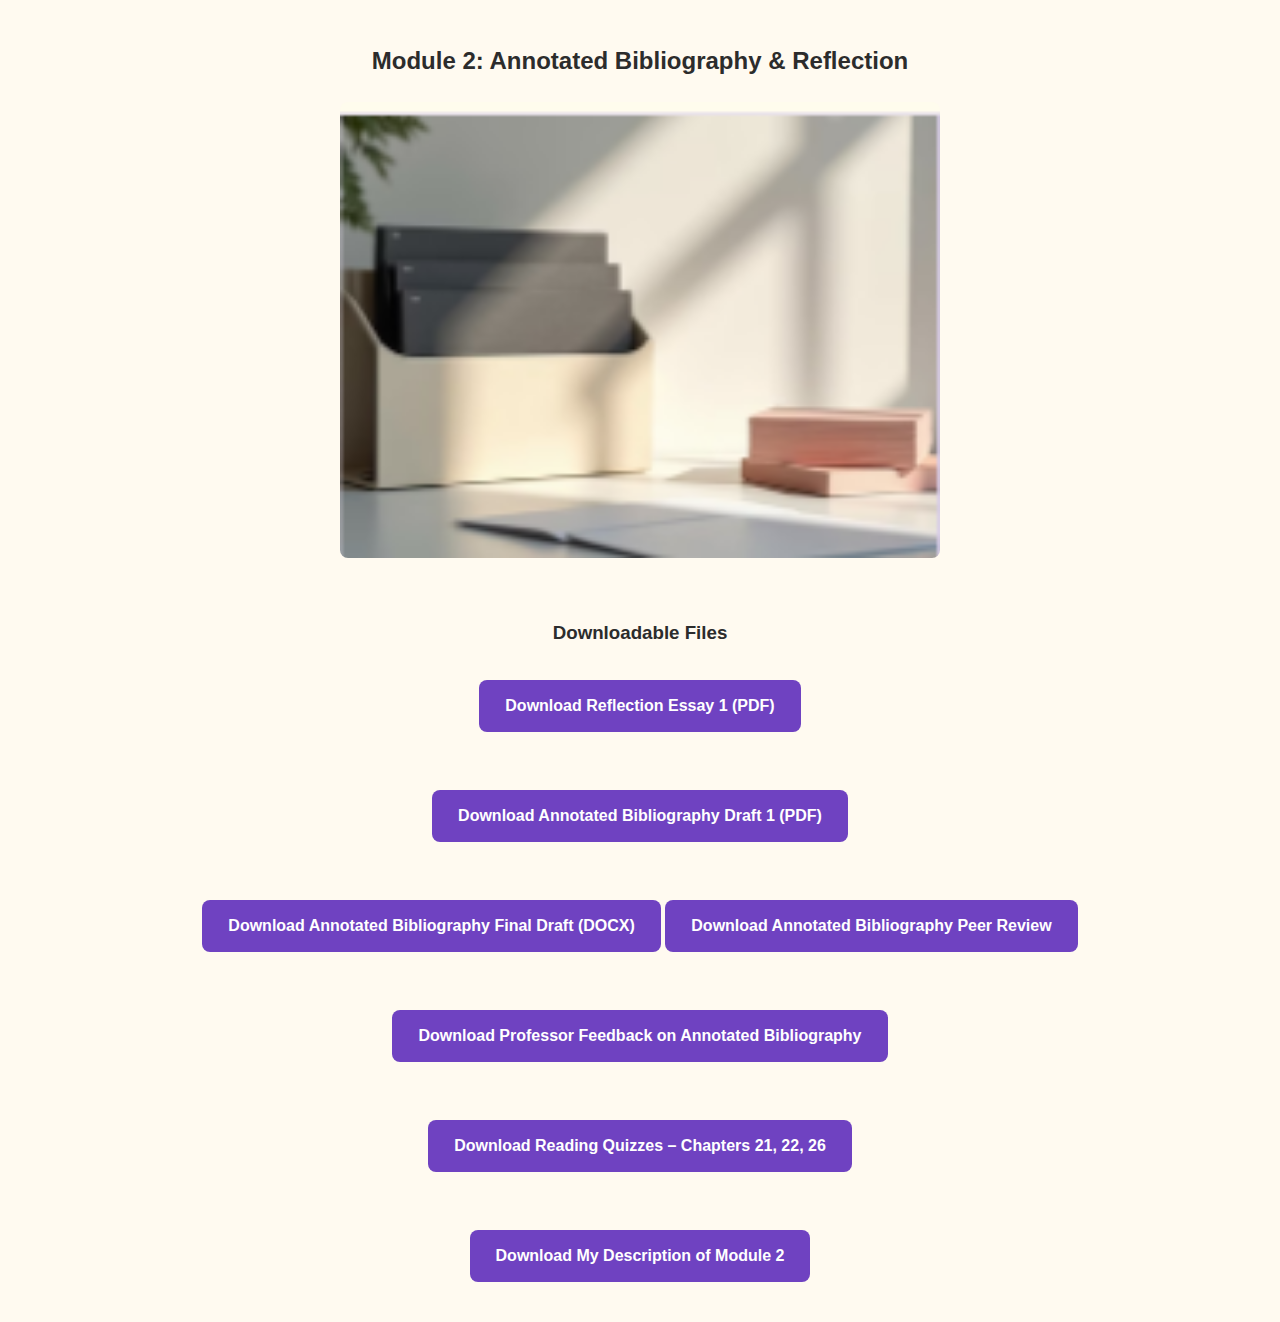
<file: page1.html>
<!DOCTYPE html>
<html lang="en">
<head>
  <meta charset="UTF-8" />
  <title>Module 2: Annotated Bibliography</title>
  <link rel="stylesheet" href="styles.css" />
</head>
<body>
  <div style="text-align: center; padding: 40px;">
    <h2>Module 2: Annotated Bibliography & Reflection</h2>
    <img src="assets/11.png" alt="Module 2" style="max-width: 600px; width: 100%; border-radius: 8px; margin: 20px 0;">

    <h3 style="margin-top: 30px;">Downloadable Files</h3>

    <a href="Module02/Reflection_Essay_1.pdf" download class="download-btn">Download Reflection Essay 1 (PDF)</a><br><br>
    
    <a href="Module02/Annotated_Bibliographgy_Draft_1.pdf" download class="download-btn">Download Annotated Bibliography Draft 1 (PDF)</a><br><br>

    <a href="Module02/Annotated Bibliography Final Draft.docx" download class="download-btn">Download Annotated Bibliography Final Draft (DOCX)</a>

    <a href="Module02/Annotated-Bibliography-Peer-Review.pdf" download class="download-btn">
      Download Annotated Bibliography Peer Review
    </a><br><br>
    
    <a href="Module02/Annotated-Bibliography-Professor-Feedback.pdf" download class="download-btn">
      Download Professor Feedback on Annotated Bibliography
    </a><br><br>
    
    <a href="Module02/Chapter-21-22-26-Reading-Quizzes.pdf" download class="download-btn">
      Download Reading Quizzes – Chapters 21, 22, 26
    </a><br><br>
    
    <a href="Module02/Module-2-Reflection.pdf" download class="download-btn">
      Download My Description of Module 2
    </a>    
  </div>
</body>
</html>
</file>
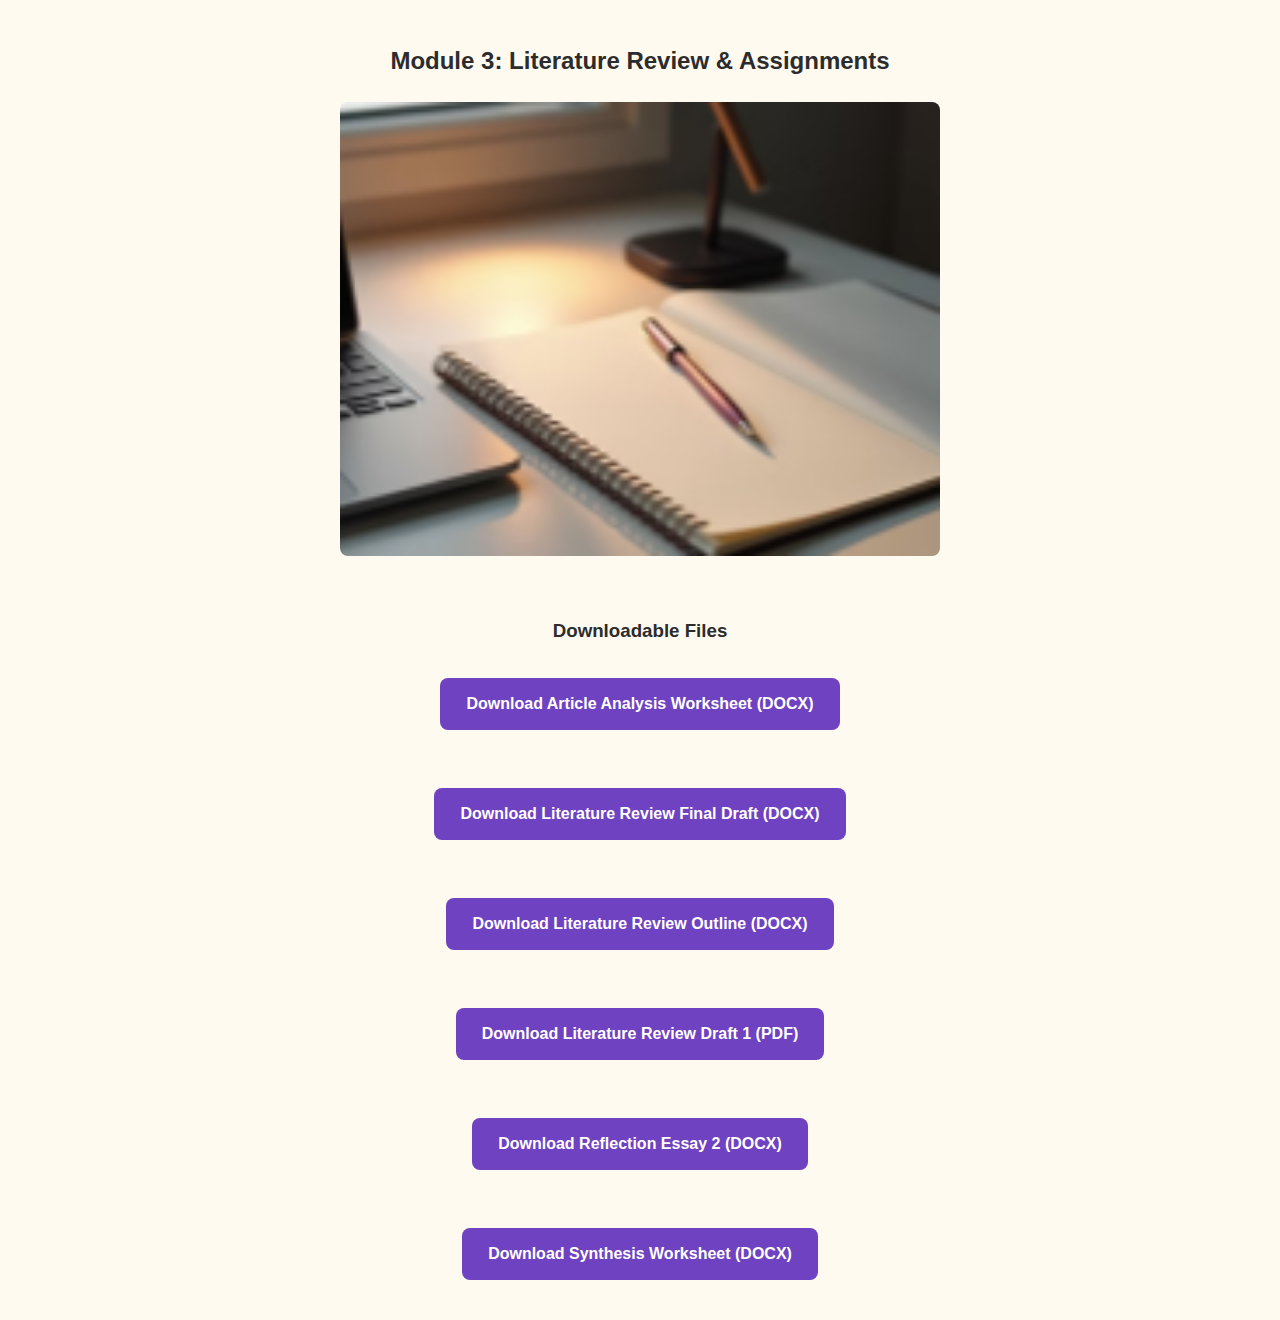
<file: page2.html>
<!DOCTYPE html>
<html lang="en">
<head>
  <meta charset="UTF-8" />
  <title>Module 3: Literature Review</title>
  <link rel="stylesheet" href="styles.css" />
</head>
<body>
  <div style="text-align: center; padding: 40px;">
    <h2>Module 3: Literature Review & Assignments</h2>
    <img src="assets/22.png" alt="Module 3" style="max-width: 600px; width: 100%; border-radius: 8px; margin: 20px 0;">

    <h3 style="margin-top: 30px;">Downloadable Files</h3>

    <a href="Module03/Article Analysis Worksheet .docx" download class="download-btn">Download Article Analysis Worksheet (DOCX)</a><br><br>

    <a href="Module03/Literature Review Final Draft -Caleb Castro.docx" download class="download-btn">Download Literature Review Final Draft (DOCX)</a><br><br>

    <a href="Module03/Literature Review Outline.docx" download class="download-btn">Download Literature Review Outline (DOCX)</a><br><br>

    <a href="Module03/Literature_Review_Draft_1.pdf" download class="download-btn">Download Literature Review Draft 1 (PDF)</a><br><br>

    <a href="Module03/Reflection Essay 2 -Caleb Castro .docx" download class="download-btn">Download Reflection Essay 2 (DOCX)</a><br><br>

    <a href="Module03/Synthesis Worksheet.docx" download class="download-btn">Download Synthesis Worksheet (DOCX)</a>
  </div>
</body>
</html>
</file>
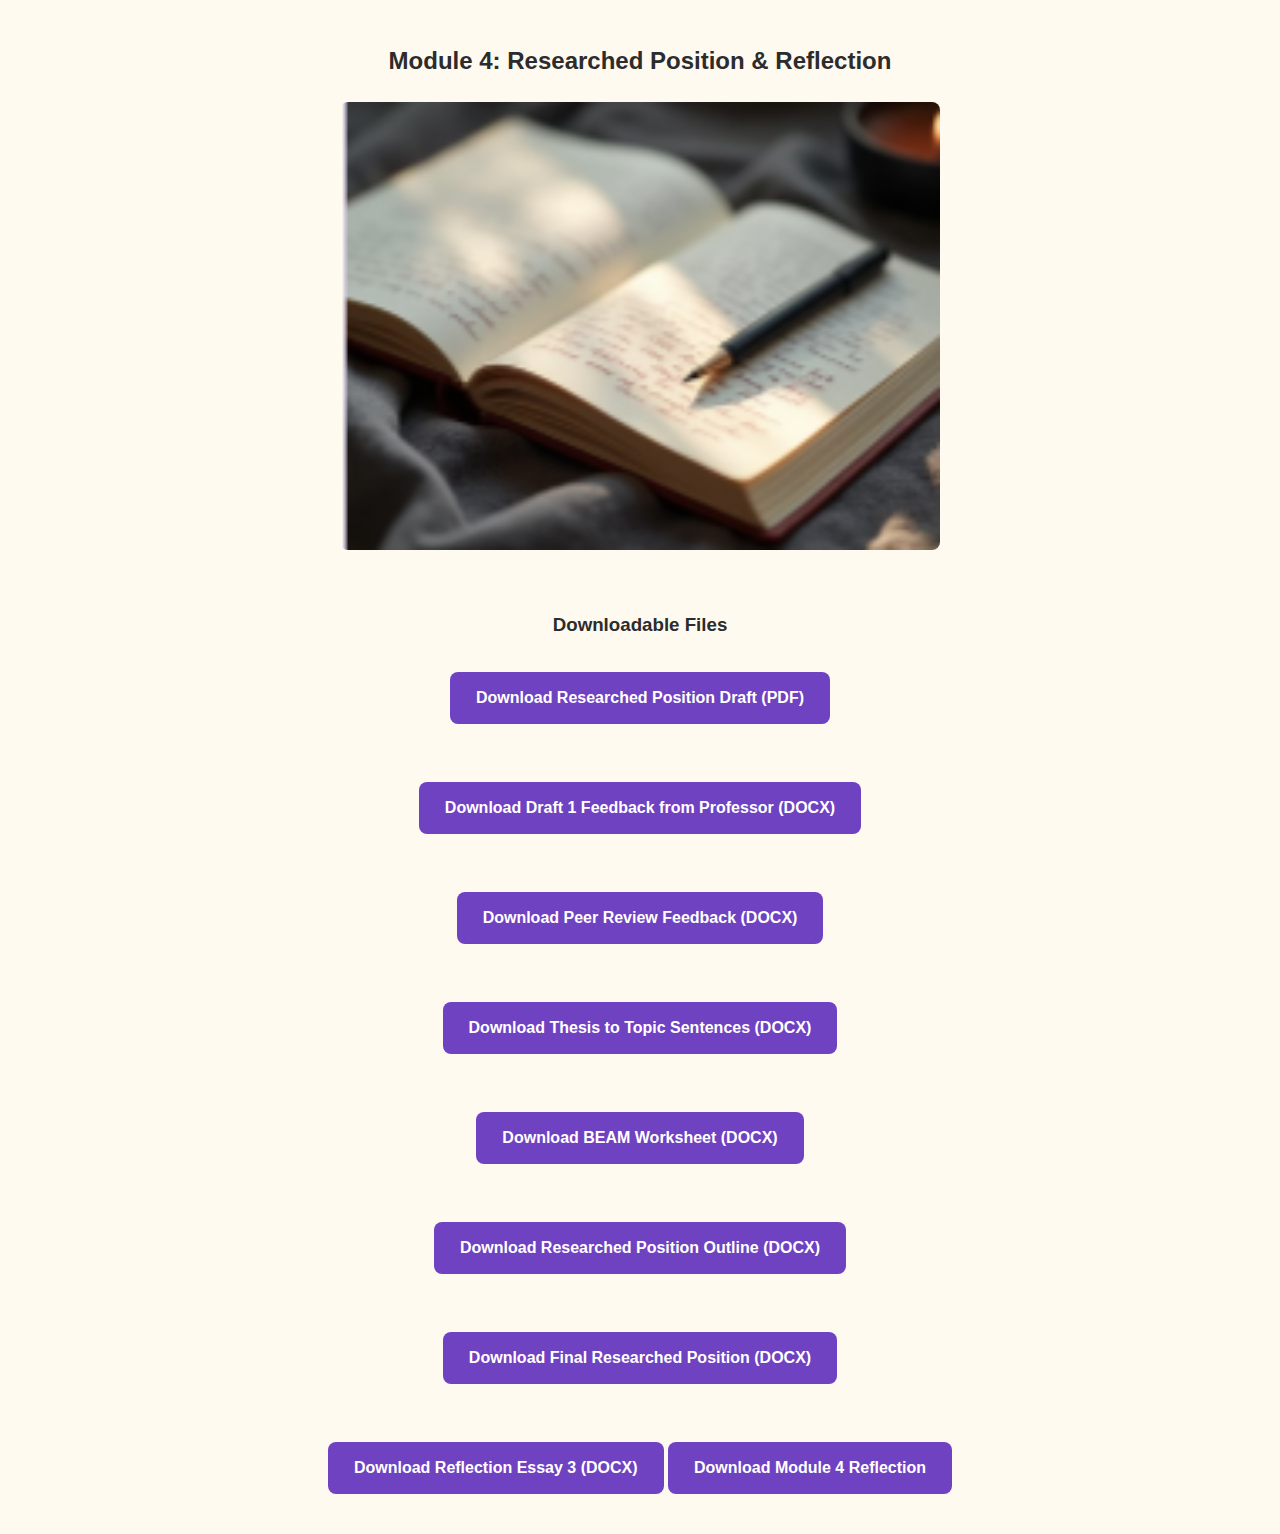
<file: page3.html>
<!DOCTYPE html>
<html lang="en">
<head>
  <meta charset="UTF-8" />
  <title>Module 4: Researched Position Paper</title>
  <link rel="stylesheet" href="styles.css" />
</head>
<body>
  <div style="text-align: center; padding: 40px;">
    <h2>Module 4: Researched Position & Reflection</h2>
    <img src="assets/33.png" alt="Module 4" style="max-width: 600px; width: 100%; border-radius: 8px; margin: 20px 0;">

    <h3 style="margin-top: 30px;">Downloadable Files</h3>

    <a href="Module04/Researched_Position_Draft-Caleb_Castro.pdf" download class="download-btn">Download Researched Position Draft (PDF)</a><br><br>

    <a href="Module04/Researched Position draft 1 feedback from professor.docx" download class="download-btn">Download Draft 1 Feedback from Professor (DOCX)</a><br><br>

    <a href="Module04/Researched Position draft 1 feedback from classmate peer reviews.docx" download class="download-btn">Download Peer Review Feedback (DOCX)</a><br><br>

    <a href="Module04/Moving from Subject to Thesis Statement with topic sentences -Caleb Castro.docx" download class="download-btn">Download Thesis to Topic Sentences (DOCX)</a><br><br>

    <a href="Module04/BEAM Worksheet -Caleb Castro .docx" download class="download-btn">Download BEAM Worksheet (DOCX)</a><br><br>

    <a href="Module04/Researched Position Outline -Caleb Castro .docx" download class="download-btn">Download Researched Position Outline (DOCX)</a><br><br>

    <a href="Module04/Researched Position Final Draft-Caleb Castro.docx" download class="download-btn">Download Final Researched Position (DOCX)</a><br><br>

    <a href="Module04/Reflection Essay 3.docx" download class="download-btn">Download Reflection Essay 3 (DOCX)</a>

    <a href="Module04/Module-4-Reflection.pdf" download class="download-btn">
      Download Module 4 Reflection
    </a>    
  </div>
</body>
</html>
</file>
<file: styles.css>
/* ===== Reset and Base Styles ===== */
* {
  margin: 0;
  padding: 0;
  box-sizing: border-box;
}

body {
  font-family: 'Segoe UI', sans-serif;
  background-color: #fffaf0; /* softer cream */
  color: #2c2c2c;
  line-height: 1.75;
}

/* ===== Hero Section ===== */
.hero {
  background: url('assets/hero-bg.jpg') no-repeat center center/cover;
  padding: 100px 20px;
  color: #000;
  text-align: center;
  display: flex;
  align-items: center;
  justify-content: center;
  flex-direction: column;
}

.hero-text {
  max-width: 700px;
}

.hero-text h1 {
  font-size: 3rem;
  font-weight: 700;
  line-height: 1.2;
  margin-bottom: 10px;
}

.hero-text h2 {
  font-size: 2rem;
  margin-bottom: 15px;
  font-weight: 400;
}

.hero-desc {
  font-size: 1.05rem;
  background-color: rgba(255, 255, 255, 0.88);
  padding: 20px;
  max-width: 600px;
  border-left: 5px solid #444;
  border-radius: 6px;
  margin-top: 20px;
  margin-left: auto;
  margin-right: auto;
  text-align: center;
}

/* ===== Section Title ===== */
.section-title {
  text-align: center;
  padding: 50px 20px 20px;
  font-size: 2rem;
  font-weight: bold;
  color: #3c2d26;
  letter-spacing: 0.5px;
}

/* ===== Card Grid ===== */
.card-grid {
  display: flex;
  flex-wrap: wrap;
  justify-content: center;
  gap: 30px;
  padding: 40px 20px 60px;
}

/* ===== Individual Cards ===== */
.card {
  background-color: #fff;
  border-radius: 12px;
  box-shadow: 0 8px 24px rgba(0, 0, 0, 0.08);
  overflow: hidden;
  width: 320px;
  transition: all 0.25s ease;
  cursor: pointer;
  text-decoration: none;
  color: inherit;
}

.card:hover {
  transform: translateY(-8px);
  box-shadow: 0 12px 32px rgba(0, 0, 0, 0.12);
}

/* ===== Image Glow on Hover ===== */
.card img {
  width: 100%;
  height: 200px;
  object-fit: cover;
  display: block;
  transition: filter 0.3s ease, transform 0.3s ease;
}

.card:hover img {
  filter: brightness(1.1) drop-shadow(0 0 12px rgba(111, 66, 193, 0.6));
  transform: scale(1.02);
}

/* ===== Card Text Area ===== */
.card-text {
  padding: 20px;
}

.card-text small {
  color: #888;
  font-size: 0.8rem;
  letter-spacing: 0.3px;
}

.card-text h3 {
  margin: 10px 0 0;
  font-size: 1.15rem;
  color: #2c2c2c;
}

/* ===== Download Button ===== */
.download-btn {
  display: inline-block;
  margin-top: 30px;
  padding: 12px 26px;
  background-color: #6f42c1;
  color: #fff;
  border-radius: 8px;
  font-weight: 600;
  font-size: 1rem;
  text-decoration: none;
  transition: background-color 0.25s ease, transform 0.2s ease;
}

.download-btn:hover {
  background-color: #5a35a1;
  transform: scale(1.05);
}
</file>
